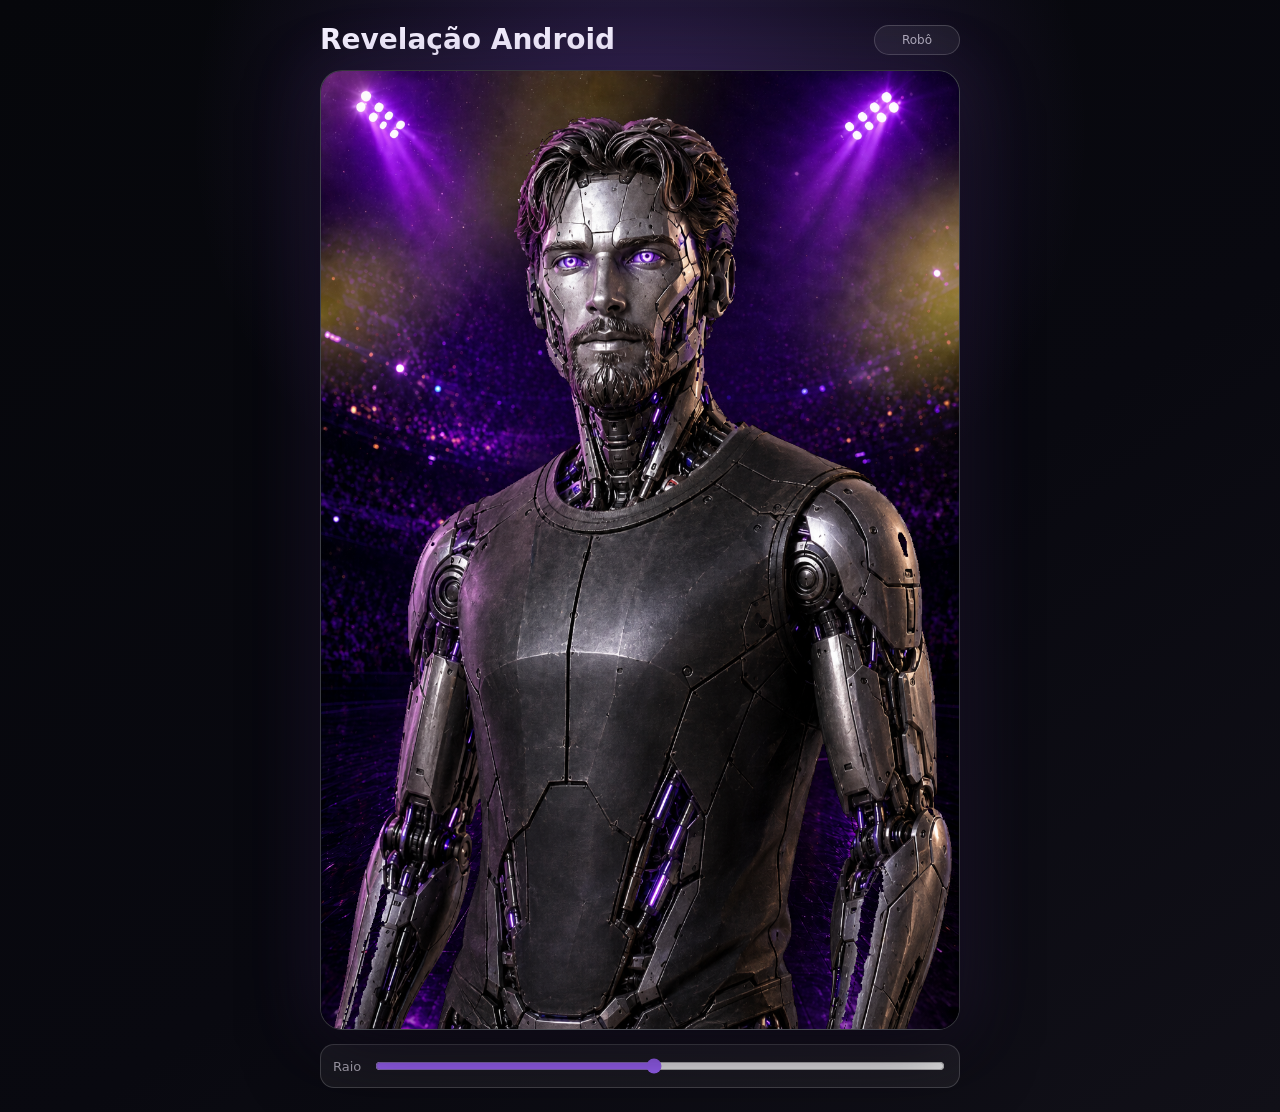
<file: remover/index.html>
<!doctype html>
<html lang="pt-BR">
<head>
  <meta charset="utf-8" />
  <meta name="viewport" content="width=device-width, initial-scale=1" />
  <meta name="robots" content="noindex, nofollow">
  <title>Revelação Android</title>
  <style>
    :root {
      --bg: #090910;
      --panel: #11131b;
      --line: rgba(255, 255, 255, .18);
      --text: #f6f2ff;
      --muted: rgba(246, 242, 255, .68);
      --accent: #9f65ff;
      --x: 50%;
      --y: 42%;
      --radius: 168px;
    }

    * {
      box-sizing: border-box;
    }

    body {
      margin: 0;
      min-height: 100vh;
      display: grid;
      place-items: center;
      padding: 24px;
      background:
        radial-gradient(circle at 50% 12%, rgba(159, 101, 255, .24), transparent 28rem),
        linear-gradient(145deg, #06070b 0%, var(--bg) 58%, #111018 100%);
      color: var(--text);
      font-family: Inter, ui-sans-serif, system-ui, -apple-system, BlinkMacSystemFont, "Segoe UI", sans-serif;
    }

    .app {
      width: min(94vw, 640px);
      display: grid;
      gap: 14px;
    }

    .topbar {
      display: flex;
      align-items: center;
      justify-content: space-between;
      gap: 16px;
    }

    .title {
      margin: 0;
      font-size: clamp(18px, 4vw, 28px);
      line-height: 1.15;
      letter-spacing: 0;
      font-weight: 800;
    }

    .status {
      min-width: 86px;
      padding: 7px 10px;
      border: 1px solid var(--line);
      border-radius: 999px;
      color: var(--muted);
      font-size: 12px;
      text-align: center;
      background: rgba(255, 255, 255, .06);
    }

    .viewer {
      position: relative;
      width: 100%;
      aspect-ratio: 2 / 3;
      overflow: hidden;
      border: 1px solid var(--line);
      border-radius: 22px;
      background:
        radial-gradient(circle at 50% 16%, rgba(255, 255, 255, .11), transparent 22rem),
        linear-gradient(180deg, #181b24 0%, #090a10 100%);
      box-shadow:
        0 24px 72px rgba(0, 0, 0, .58),
        0 0 70px rgba(159, 101, 255, .18);
      isolation: isolate;
      touch-action: none;
      user-select: none;
    }

    .layer {
      position: absolute;
      inset: 0;
      width: 100%;
      height: 100%;
      object-fit: contain;
      pointer-events: none;
      display: block;
    }

    .stage {
      z-index: 0;
      object-fit: cover;
    }

    .human {
      z-index: 1;
      opacity: 0;
      transition: opacity .16s ease;
    }

    .robot {
      z-index: 2;
      filter: drop-shadow(0 22px 32px rgba(0, 0, 0, .38));
      transition: filter .16s ease;
    }

    .viewer.is-revealing .human {
      opacity: 1;
      -webkit-mask-image: radial-gradient(
        circle var(--radius) at var(--x) var(--y),
        #000 0%,
        #000 68%,
        rgba(0, 0, 0, .72) 82%,
        transparent 100%
      );
      mask-image: radial-gradient(
        circle var(--radius) at var(--x) var(--y),
        #000 0%,
        #000 68%,
        rgba(0, 0, 0, .72) 82%,
        transparent 100%
      );
      -webkit-mask-repeat: no-repeat;
      mask-repeat: no-repeat;
    }

    .viewer.is-revealing .robot {
      -webkit-mask-image: radial-gradient(
        circle var(--radius) at var(--x) var(--y),
        transparent 0%,
        transparent 68%,
        rgba(0, 0, 0, .3) 78%,
        #000 100%
      );
      mask-image: radial-gradient(
        circle var(--radius) at var(--x) var(--y),
        transparent 0%,
        transparent 68%,
        rgba(0, 0, 0, .3) 78%,
        #000 100%
      );
      -webkit-mask-repeat: no-repeat;
      mask-repeat: no-repeat;
      filter: drop-shadow(0 22px 32px rgba(0, 0, 0, .38)) saturate(1.08);
    }

    .lens {
      position: absolute;
      left: var(--x);
      top: var(--y);
      z-index: 3;
      width: calc(var(--radius) * 2);
      height: calc(var(--radius) * 2);
      border-radius: 999px;
      opacity: 0;
      transform: translate(-50%, -50%) scale(.94);
      pointer-events: none;
      border: 2px solid rgba(255, 255, 255, .76);
      background:
        radial-gradient(circle, rgba(255, 255, 255, .1), transparent 60%),
        conic-gradient(from 100deg, rgba(255, 255, 255, .03), rgba(159, 101, 255, .28), rgba(255, 255, 255, .18), rgba(255, 255, 255, .03));
      box-shadow:
        inset 0 0 24px rgba(255, 255, 255, .18),
        0 0 0 1px rgba(159, 101, 255, .7),
        0 0 32px rgba(159, 101, 255, .72),
        0 0 90px rgba(159, 101, 255, .42);
      transition: opacity .16s ease, transform .16s ease;
    }

    .viewer.is-revealing .lens {
      opacity: 1;
      transform: translate(-50%, -50%) scale(1);
    }

    .scan-line {
      position: absolute;
      left: 0;
      right: 0;
      top: var(--y);
      z-index: 4;
      height: 1px;
      opacity: 0;
      background: linear-gradient(90deg, transparent, rgba(255, 255, 255, .8), rgba(159, 101, 255, .95), transparent);
      box-shadow: 0 0 18px rgba(159, 101, 255, .85);
      pointer-events: none;
      transition: opacity .16s ease;
    }

    .viewer.is-revealing .scan-line {
      opacity: .85;
    }

    .controls {
      display: flex;
      align-items: center;
      gap: 12px;
      min-height: 44px;
      padding: 10px 12px;
      border: 1px solid var(--line);
      border-radius: 14px;
      background: rgba(255, 255, 255, .06);
    }

    .controls label {
      color: var(--muted);
      font-size: 13px;
      white-space: nowrap;
    }

    input[type="range"] {
      width: 100%;
      accent-color: var(--accent);
    }

    @media (max-width: 520px) {
      body {
        padding: 14px;
      }

      .topbar {
        align-items: flex-start;
      }

      .viewer {
        border-radius: 16px;
      }

      .status {
        min-width: 72px;
      }
    }
  </style>
</head>
<body>
  <main class="app">
    <div class="topbar">
      <h1 class="title">Revelação Android</h1>
      <div class="status" id="status">Robô</div>
    </div>

    <section class="viewer" id="viewer" aria-label="Sobreposição entre humano e robô">
      <img
        class="layer stage"
        src="remover-palco.png"
        alt=""
        aria-hidden="true"
      />
      <img
        class="layer human"
        src="remover-humano.png?v=2"
        alt="Humano por baixo da sobreposição"
      />
      <img
        class="layer robot"
        src="remover-robo.png?v=2"
        alt="Robô sobreposto ao humano"
      />
      <div class="lens" aria-hidden="true"></div>
      <div class="scan-line" aria-hidden="true"></div>
    </section>

    <div class="controls">
      <label for="radius">Raio</label>
      <input id="radius" type="range" min="80" max="260" value="168" />
    </div>
  </main>

  <script>
    const viewer = document.getElementById('viewer');
    const radius = document.getElementById('radius');
    const status = document.getElementById('status');

    function clamp(value, min, max) {
      return Math.max(min, Math.min(max, value));
    }

    function setPosition(event) {
      const rect = viewer.getBoundingClientRect();
      const point = event.touches ? event.touches[0] : event;
      const x = ((point.clientX - rect.left) / rect.width) * 100;
      const y = ((point.clientY - rect.top) / rect.height) * 100;

      viewer.style.setProperty('--x', `${clamp(x, 0, 100)}%`);
      viewer.style.setProperty('--y', `${clamp(y, 0, 100)}%`);
    }

    function reveal(event) {
      setPosition(event);
      viewer.classList.add('is-revealing');
      status.textContent = 'Humano';
    }

    function hideReveal() {
      viewer.classList.remove('is-revealing');
      status.textContent = 'Robô';
    }

    viewer.addEventListener('pointerenter', reveal);
    viewer.addEventListener('pointermove', reveal);
    viewer.addEventListener('pointerleave', hideReveal);

    viewer.addEventListener('touchstart', reveal, { passive: true });
    viewer.addEventListener('touchmove', reveal, { passive: true });
    viewer.addEventListener('touchend', hideReveal);
    viewer.addEventListener('touchcancel', hideReveal);

    radius.addEventListener('input', () => {
      viewer.style.setProperty('--radius', `${radius.value}px`);
    });
  </script>
</body>
</html>
</file>
